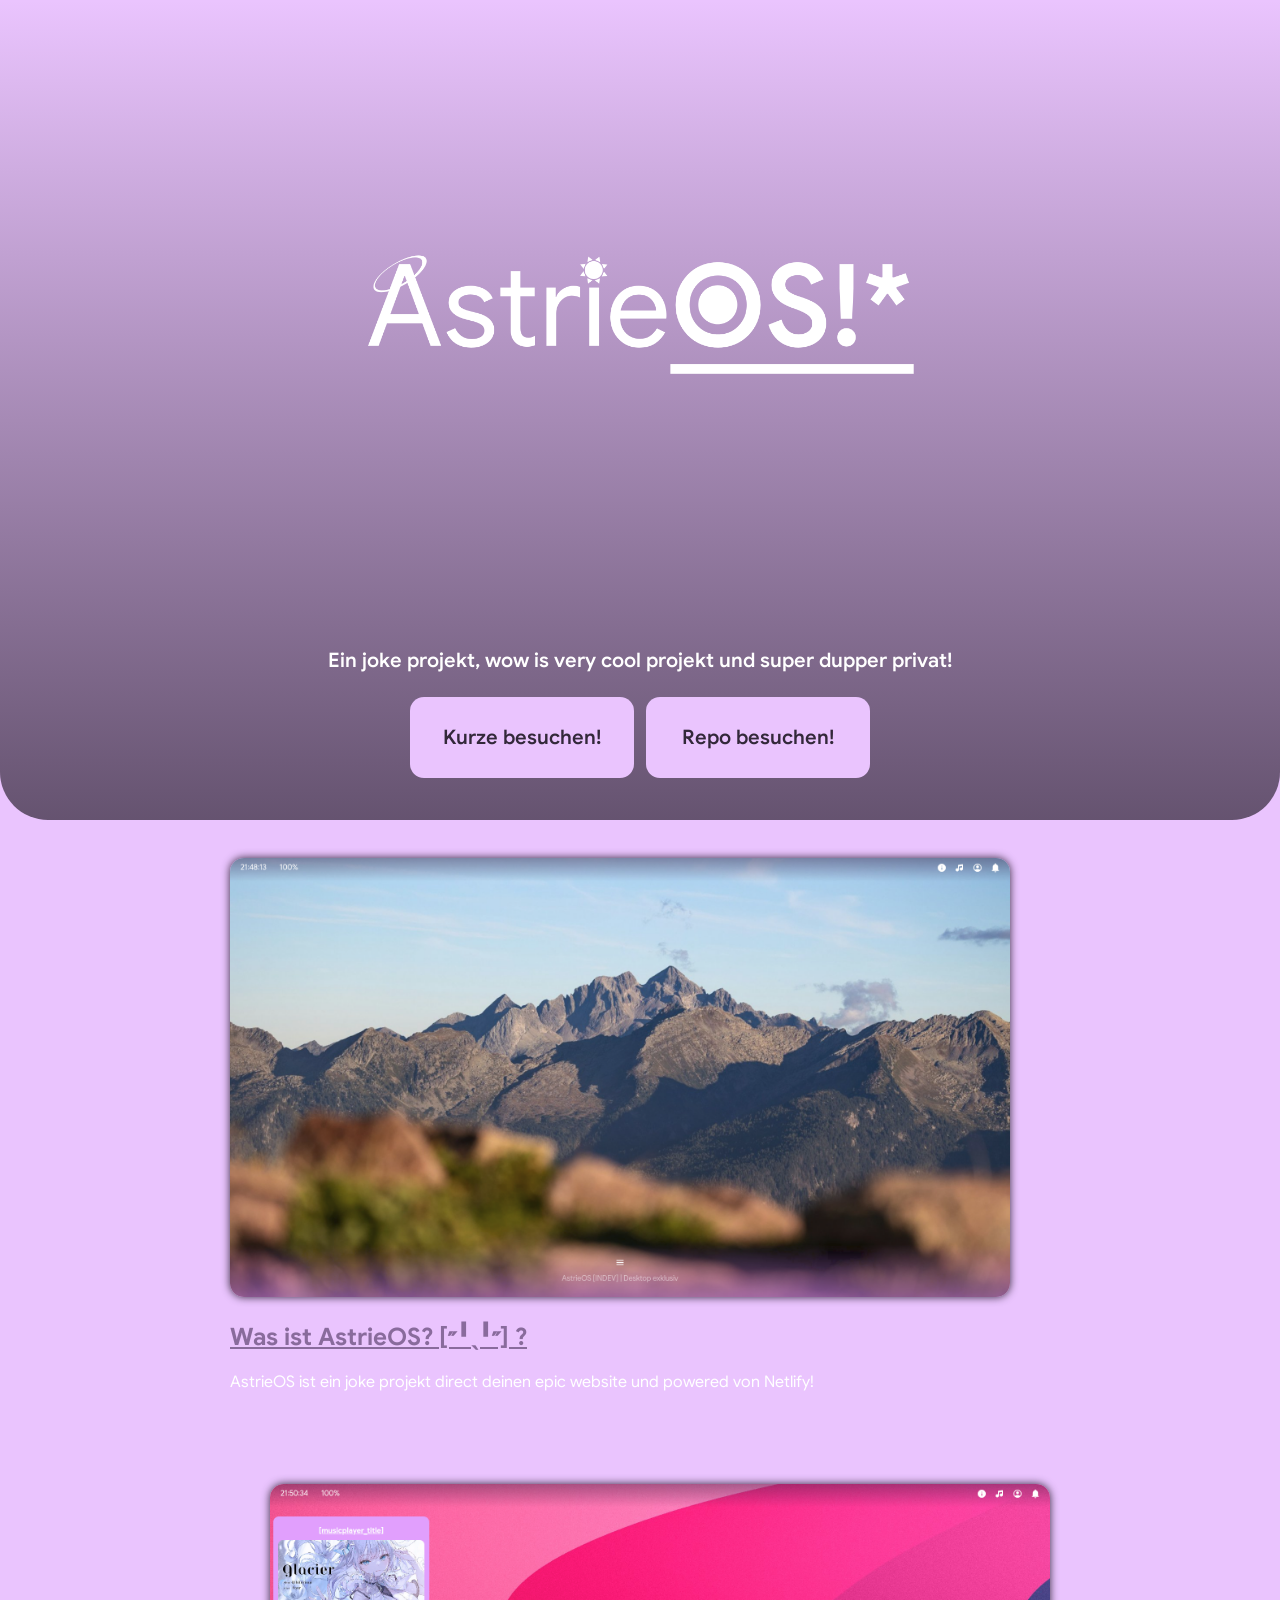
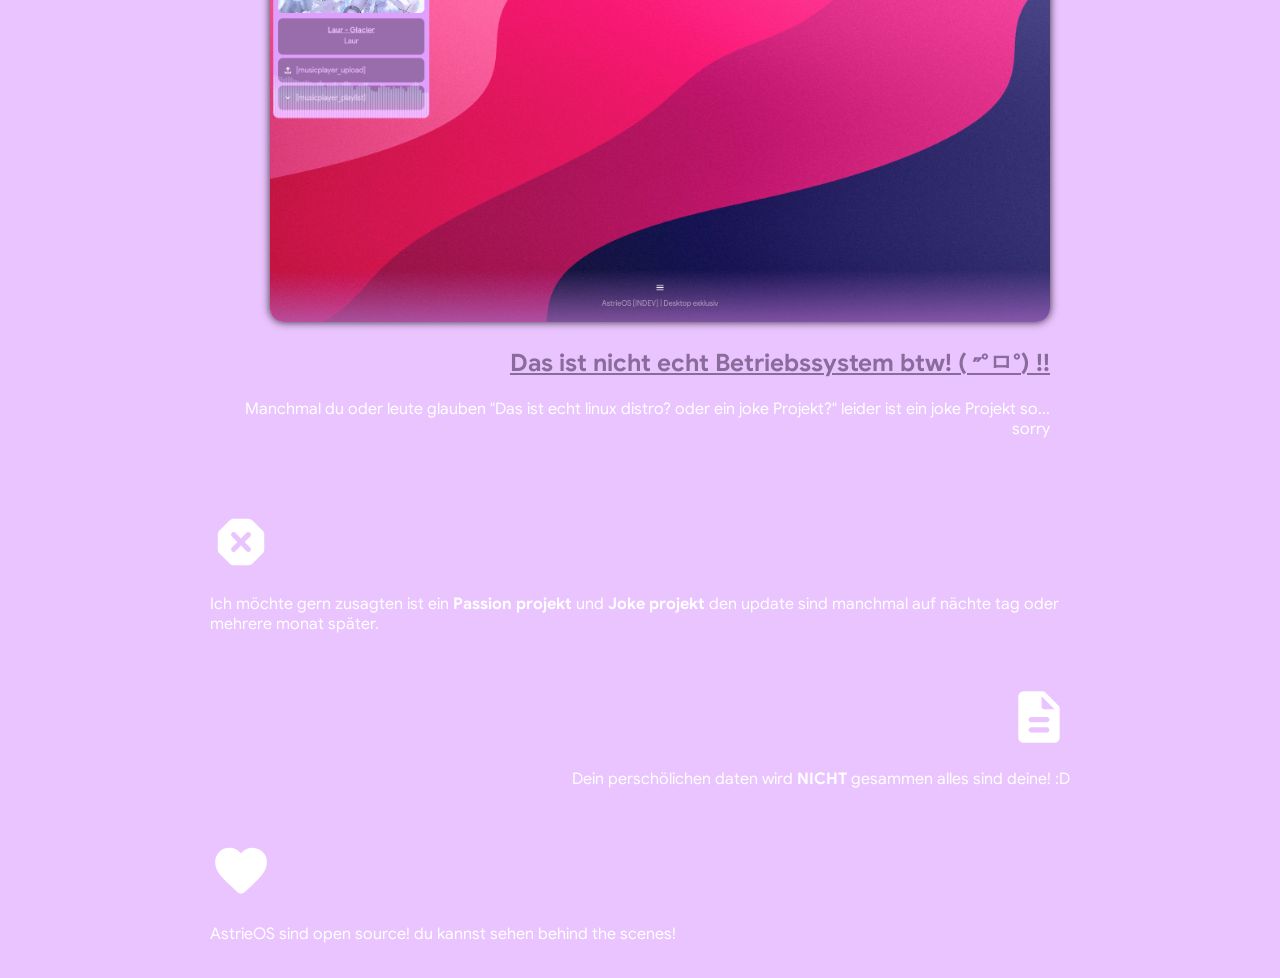
<file: AstrieOS.html>
<!DOCTYPE html>
<html lang="de">
    <head>
        <title>AsrieOS!*</title>
        <meta charset="UTF-8">
        <meta name="viewport" content="width=device-width, initial-scale=1.0">
        <link rel="stylesheet" href="AstrieOS.css">
        <link rel="stylesheet" href="Res/Font/Font.css">
        <link rel="icon" href="Res/Bild/Logo/AddText_07-03-07.27.32.png">
    </head>
    <body>
        <div class="Haupttitle">
            <div class="Haupt-header">
                <img src="Res/Bild/Logo/Astrie-logo.png">
            </div>
            <p>Ein joke projekt, wow is very cool projekt und super dupper privat!</p>
            <button onclick="window.open('https://astrieos.netlify.app', '_blank')"><p>Kurze besuchen!</p></button>
            <button onclick="window.open('https://github.com/mayi-oi/-_-Astrie-_-', '_blank')"><p>Repo besuchen!</p></button>
        </div>
        <div class="yapping-content">
            <div class="yapping-welcome">
                <img src="Res/Bild/Hinterground/Bildschirmfoto_20260719_214814.png">
                <h2>Was ist AstrieOS? [˶╹ˎ╹˶] ? </h2>
                <p>AstrieOS ist ein joke projekt direct deinen epic website und powered von Netlify!</p>
            </div>
            <div class="yapping-welcome-2">
                <img src="Res/Bild/Hinterground/Bildschirmfoto_20260719_215035.png">
                <h2>Das ist nicht echt Betriebssystem btw! ( ˶°ㅁ°) !!</h2>
                <p>Manchmal du oder leute glauben "Das ist echt linux distro? oder ein joke Projekt?" leider ist ein joke Projekt so... sorry</p>
            </div>
            <div class="yapping-info">
                <div class="yapping-item">
                    <img src="Res/Bild/Icon/dangerous_24dp_FFFFFF_FILL1_wght400_GRAD0_opsz24.svg">
                    <p>Ich möchte gern zusagten ist ein <strong>Passion projekt</strong> und <strong>Joke projekt</strong> den update sind manchmal auf nächte tag oder mehrere monat später.</p>
                </div>
                <div class="yapping-item2">
                    <img src="Res/Bild/Icon/description_24dp_FFFFFF_FILL1_wght400_GRAD0_opsz24.svg">
                    <p>Dein perschölichen daten wird <strong>NICHT</strong> gesammen alles sind deine! :D </p>
                </div>
                <div class="yapping-item">
                    <img src="Res/Bild/Icon/favorite_24dp_FFFFFF_FILL1_wght400_GRAD0_opsz24.svg">
                    <p>AstrieOS sind open source! du kannst sehen behind the scenes!</p>
                </div>
            </div>
        </div>
    </body>
</html>
</file>
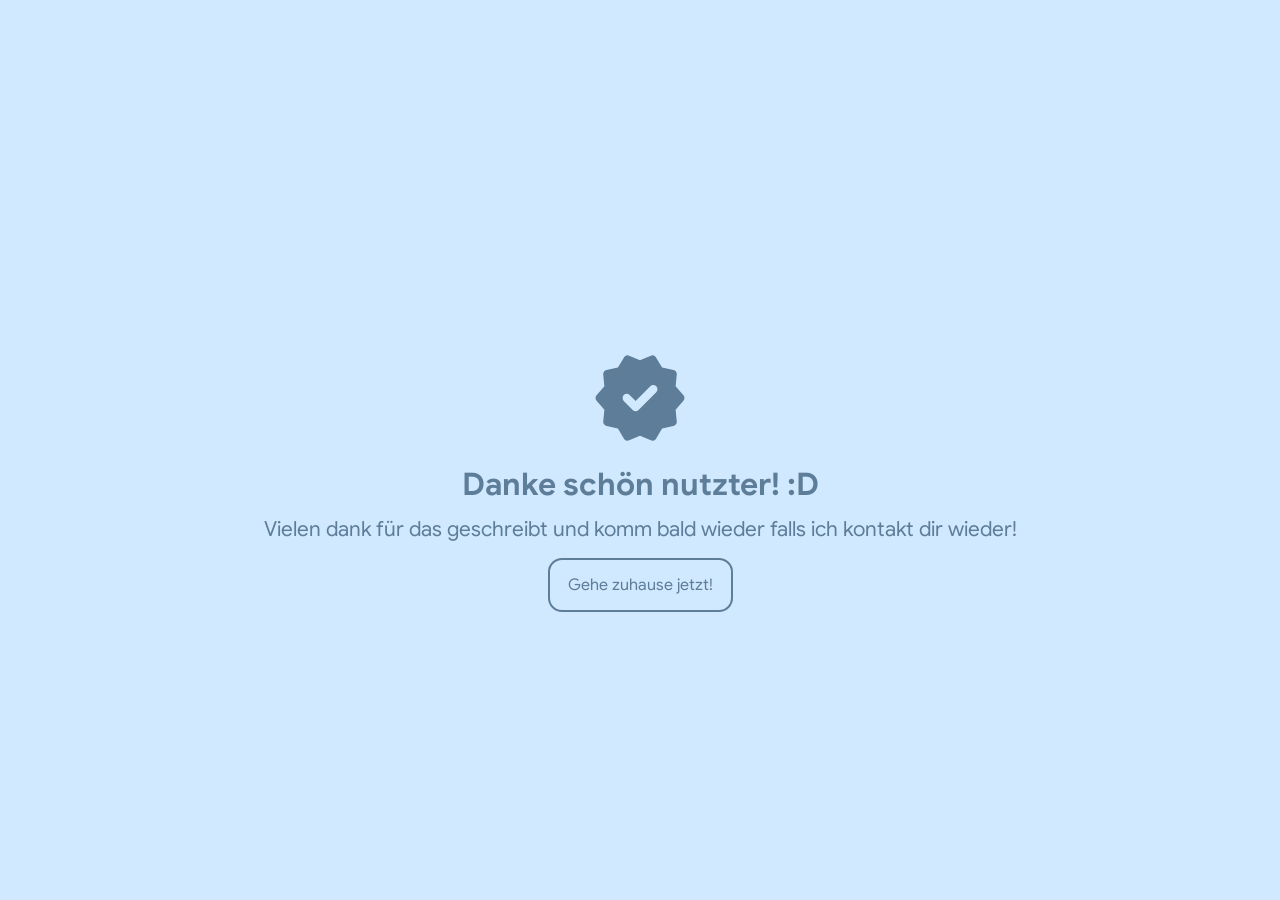
<file: danke.html>
<!DOCTYPE html>
<html lang="de">
<head>
    <meta charset="UTF-8">
    <meta name="viewport" content="width=device-width, initial-scale=1.0">
    <title>Mayi.-oi web!</title>
    <link rel="stylesheet" href="danke.css">
    <link rel="stylesheet" href="Res/Font/Font.css">
    <link rel="icon" href="Res/Bild/Logo/Haupt-logo.png">
</head>
<body>
    <div class="danke-div">
        <img src="Res/Bild/Icon/verified_24dp_5E7D99_FILL1_wght400_GRAD0_opsz24.svg" alt="Du bist cool kid">
        <h2>Danke schön nutzter! :D</h2>
        <p>Vielen dank für das geschreibt und komm bald wieder falls ich kontakt dir wieder!</p>
        <button onclick="window.location.href='index.html'">Gehe zuhause jetzt!</button>
    </div>
</body>
</html>
</file>
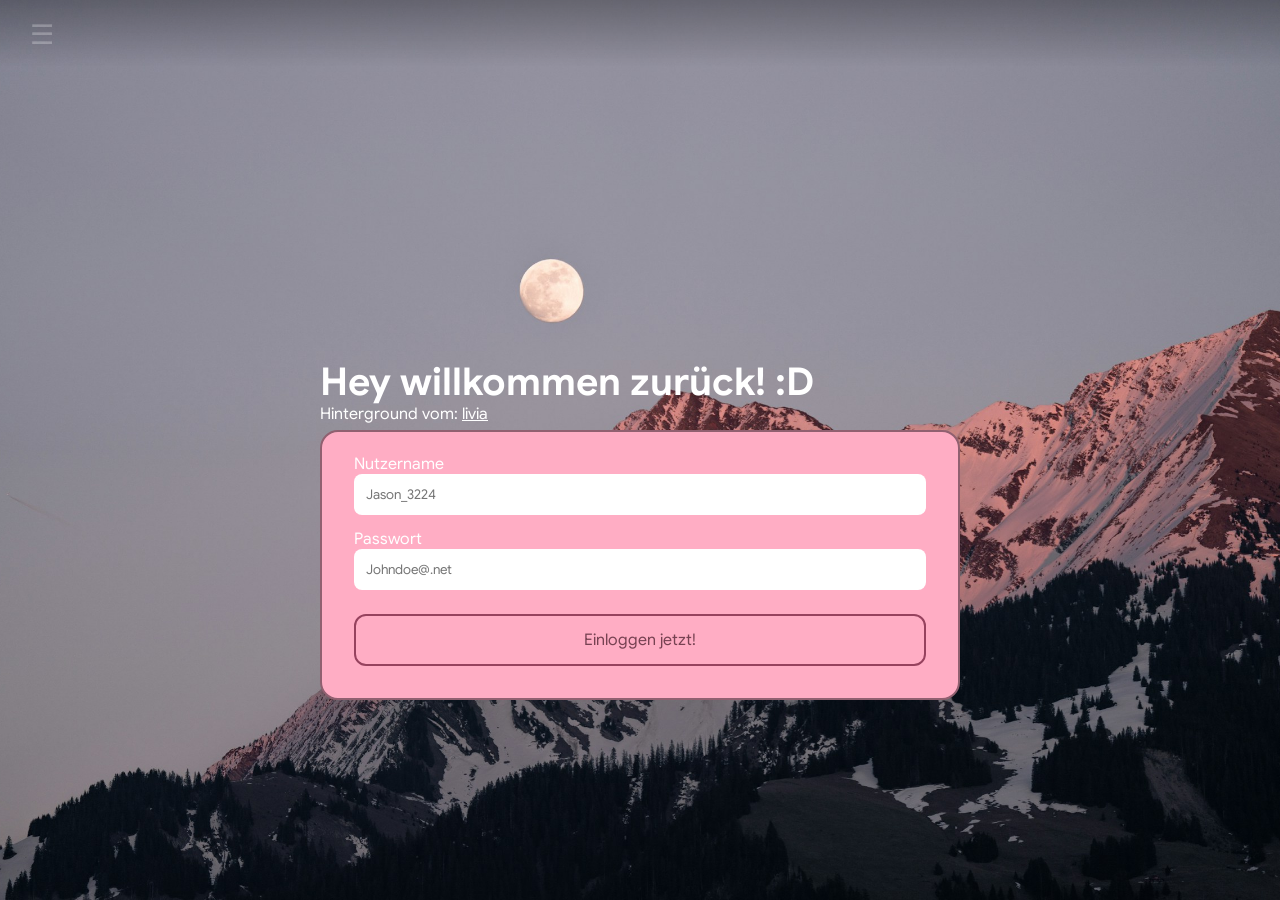
<file: Phishing.html>
<!DOCTYPE html>
<html lang="de">
    <head>
        <meta charset="UTF-8">
        <meta name="viewport" content="width=device-width, initial-scale=1.0">
        <title>Mayi.-oi web!</title>
        <link rel="stylesheet" href="Phishing.css">
        <link rel="stylesheet" href="Res/Font/Font.css">
        <link rel="icon" href="Res/Bild/Logo/Haupt-logo.png">
    </head>
    <body>
        <div class="Navdiv">
            <button class="Nav-toggle" onclick="toggleNav()" aria-label="Menü">☰ </button>
            <nav>
                <ul id="nav-menu">
                    <li><a href="portfoilo.html">Ich gehe Zuhause! ᕕ( ᐕ )ᕗ</a></li>
                    <li><a href="https://github.com/mayi-oi/Pfandkuchen/blob/main/Phishing.html">Source code （・□・；）</a></li>
                    <li><a style="cursor: default;">Das ist nur ein Simulation demo! (ദ്ദി˙ᗜ˙)</a></li>
                </ul>
            </nav>
        </div>

        <div class="Hauptdiv">
            <div class="Phishing">
                <!-- <img src="Res/Bild/Logo/pfp-weiß.png" alt="Cool Logo"> -->
                <h2>Hey willkommen zurück! :D</h2>
                <p>Hinterground vom: <a href="https://unsplash.com/de/fotos/der-mond-geht-uber-schneebedeckten-berggipfeln-auf-z7PAkCMyOFg">livia</a></p>
                <div class="anmelden-form">
                    <form onsubmit="event.preventDefault(); showFakeDB();">
                        <div class="a-form">
                            <label for="username">Nutzername</label>
                            <input type="text" id="username" placeholder="Jason_3224" required minlength="7">

                            <label for="Passwort">Passwort</label>
                            <input type="password" id="passwort" placeholder="Johndoe@.net" required minlength="4">
                            <button class="submit" type="submit">Einloggen jetzt!</button>
                        </div>
                    </form>
                </div>
                <br>
                <div class="Fake-datebase" id="Fake-datebase">
                    <h3>Goofball Nuter daten 9000 lol</h3>
                    <p>Zeit: <span id="Hackzeit"></span></p>
                    <p>Nutzername: <span id="user"></span></p>
                    <p>Passwort: <span id="Passwort"></span></p>

                    <button onclick="closeFakeDB()">ok lol</button>
                </div>
            </div>
        </div>
    <script>
        function toggleNav() {
            document.getElementById('nav-menu').classList.toggle('show');
        }
        document.addEventListener('click', function(e) {
            const nav = document.querySelector('.Navdiv');
            if (!nav.contains(e.target)) {
                document.getElementById('nav-menu').classList.remove('show');
            }
        });

         function showFakeDB() {
            const user = document.getElementById('username').value;
            const password = document.getElementById('passwort').value;

            document.getElementById('Hackzeit').innerText = new Date().toLocaleString();
            document.getElementById('user').innerText = user;
            document.getElementById('Passwort').innerText = password;
            document.getElementById('Fake-datebase').style.display = 'block';
        }

        function closeFakeDB() {
            document.getElementById('Fake-datebase').style.display = 'none';
        }
    </script>
    </body>
</html>
</file>
<file: AstrieOS.css>
::-webkit-scrollbar {
    display: none;
}

body {
    padding: 0;
    margin: 0;
    background-color: #eac4fe;
    font-family: Google-sans;
    cursor: default;
    -webkit-tap-highlight-color: transparent;
}

.Haupttitle {
    padding: 38px 8px;
    background-color: #eac4fe;
    background-image: linear-gradient(to top, #33283ab9, transparent);
    border-bottom-left-radius: 48px;
    border-bottom-right-radius: 48px;
    color: #ffffff;
    text-align: center;
    font-weight: 600;
}

.Haupttitle p {
    font-size: 20px;
}

.Haupttitle button {
    margin-top: 4px;
    margin-bottom: 4px;
    margin-left: 4px;
    margin-right: 4px;
    width: 14rem;
    border: none;
    padding: 8px 8px;
    border-radius: 14px;
    background-color: #eac4fe;
    color: #33283a;
    font-family: Google-sans;
    font-size: 1rem;
    font-weight: 600;
    transition: all 0.25s cubic-bezier(0.34, 1.56, 0.64, 1);
    cursor: pointer;
}

.Haupttitle button:hover {
    width: 18rem;
    background-color: #e0a5ff;
}

.Haupt-header img {
    width: 780px;
    opacity: 1;
    animation-name: Header-fade;
    animation-duration: 0.7s;
}

@keyframes Header-fade {
    from { opacity: 0; transform: translateY(12px);}
    to { opacity: 1;}
}

.yapping-content {
    margin: auto;
    width: 70%;
    color: #ffffff;
}

.yapping-welcome, .yapping-welcome-2 {
    padding: 38px;
}


.yapping-welcome img, .yapping-welcome-2 img {
    width: 780px;
    border-radius: 14px;
    box-shadow: 0 0 8px #33283a;
    transition: all 0.25s cubic-bezier(0.34, 1.56, 0.64, 1);
}

.yapping-welcome img:hover, .yapping-welcome-2 img:hover {
    transform: scale(1.05);
    box-shadow: 0 0 28px #33283aa9;
}

.yapping-content h2 {
    color: #896b9c;
    text-decoration: underline;
}

.yapping-welcome-2, .yapping-item2 {
    text-align: right;
}

.yapping-item , .yapping-item2 {
    padding: 18px;
}

.yapping-item img , .yapping-item2 img {
    width: 62px;
}

@media (max-width: 768px) {
    .Haupttitle {
        border-bottom-left-radius: 28px;
        border-bottom-right-radius: 28px;
    }

    .Haupt-header img {
        width: 340px;
    }

    .yapping-content {
        width: 100%;
    }

    .yapping-welcome, .yapping-welcome-2 {
        text-align: left;
    }

    .yapping-welcome img, .yapping-welcome-2 img {
        width: 300px;
    }

    .yapping-item, .yapping-item2 {
        text-align: center;
    }
}
</file>
<file: Res/Font/Font.css>
/*  Google sans */
@font-face {
    font-family: Google-sans;
    src: url(/Res/Font/Google_Sans/static/GoogleSans-Regular.ttf);
    font-weight: 400;
    font-display: swap;
}

@font-face {
    font-family: Google-sans;
    src: url(/Res/Font/Google_Sans/static/GoogleSans-Medium.ttf);
    font-weight: 500;
    font-display: swap;
}

@font-face {
    font-family: Google-sans;
    src: url(/Res/Font/Google_Sans/static/GoogleSans-SemiBold.ttf);
    font-weight: 600;
    font-display: swap;
}

@font-face {
    font-family: Google-sans;
    src: url(/Res/Font/Google_Sans/static/GoogleSans-Bold.ttf);
    font-weight: 700;
    font-display: swap;
}

/*  Jetbrains mono*/
@font-face {
    font-family: Jetbrains-mono;
    src: url(/Res/Font/JetBrains_Mono/static/JetBrainsMono-Regular.ttf);
    font-weight: 400;
    font-display: swap;
}

@font-face {
    font-family: Jetbrains-mono;
    src: url(/Res/Font/JetBrains_Mono/static/JetBrainsMono-Medium.ttf);
    font-weight: 500;
    font-display: swap;
}

@font-face {
    font-family: Jetbrains-mono;
    src: url(/Res/Font/JetBrains_Mono/static/JetBrainsMono-SemiBold.ttf);
    font-weight: 600;
    font-display: swap;
}
</file>
<file: danke.css>
body {
    background-color: #d1e9ff;
}

.danke-div {
    padding: 340px 0 0 0;
    margin: auto;
    width: 80%;
    color: #5e7d99;
    font-size: 1.3rem;
    font-family: Google-sans;
    line-height: 0.7;
    text-align: center;
    cursor: default;
}

.danke-div img {
    width: 100px;
    animation-name: drehen;
    animation-duration: 5s;
    animation-timing-function: linear;
    animation-iteration-count: infinite;
}

@keyframes drehen {
    from {
        transform: rotate(0deg);
    }
    to {
        transform: rotate(360deg);
    }
}

.danke-div button {
    padding: 15px 18px;
    background-color: transparent;
    border-radius: 14px;
    box-shadow: 0 0 80px #5e7d9900;
    border: solid 2px #5e7d99;
    color: #5e7d99;
    font-size: 1rem;
    font-family: Google-sans;
    cursor: pointer;
    transition: all 0.28s ease;
}

.danke-div button:hover {
    transform: scale(1.05);
    box-shadow: 0 0 20px #5e7d99;
    background-color: #5e7d99;
    color: #d1e9ff;
    text-decoration: underline;
}

@media (max-width: 768px) {
    .danke-div {
        padding: 20px 0;
        width: 97%;
        font-size: 1rem;
        line-height: 1;
    }
}
</file>
<file: Phishing.css>
::-webkit-scrollbar {
    display: none;
}

body {
    background-image: url(Res/Bild/Hinterground/livia-z7PAkCMyOFg-unsplash.jpg);
    background-attachment: fixed;
    background-position: center;
    background-repeat: no-repeat;
    background-size: cover;
}

.Navdiv {
    top: 0;
    left: 0;
    width: 100%;
    position: fixed;
    padding: 50px 16px 16px;
    background-image: linear-gradient(to bottom, #0000004a, transparent);
    cursor: default;
    font-family: Google-sans;
    z-index: 1008;
}

.Nav-toggle {
    display: block;
    position: absolute;
    top: 10px;
    left: 16px;
    padding: 8px 14px;
    font-family: Google-sans;
    color: #ffffff40;
    font-size: 1.7rem;
    background-color: transparent;
    border-radius: 14px;
    border: none;
    transition: all 0.25s ease;
    cursor: pointer;
}

.Nav-toggle:hover {
    transform: scale(1.04);
    color: #a15070;
    background-color: #ff819c;
    box-shadow: 0 0 0 2px #96425e;
}

.Navdiv ul.show {
    display: flex;
}

.Navdiv ul {
    display: none;
    position: absolute;
    list-style: none;
    width: calc(50% - 32px);
    flex-direction: column;
    top: 60px;
    left: 16px;
    margin: 0;
    gap: 4px;
    padding: 12px;
    box-shadow: 0 4px 12px #00000053;
    border-radius: 12px;
    backdrop-filter: blur(18px);
    background-color: #ffd2e3b5;
    z-index: 1000;
    transition: all 0.45s ease;
}

.Navdiv ul:hover {
    transition: all 0.25s ease;
    background-color: #ffd2e4e1;
    backdrop-filter: blur(4px);
    box-shadow: 0 4px 28px #894c65ad;
}

.Navdiv li {
    width: 100%;
}

.Navdiv li a {
    display: block;
    width: 69%;
    padding: 14px;
    border-radius: 10px;
    color: #834760;
    text-align: left;
    text-decoration: none;
    cursor: pointer;
    transition: all 0.18s ease;
}

.Navdiv li a:hover{
    padding: 14px 20px;
    background-color: #834764;
    color: #ffdbe9;
    text-decoration: underline;
}

.Hauptdiv {
    width: 80%;
    color: #ffffff;
    font-family: Google-sans;
    cursor: default;
}

.Phishing {
    line-height: 0;
    position: absolute;
    margin: auto;
    top: 0;
    right: 0;
    bottom: 0;
    left: 0;
    width: 50%;
    height: 200px;
}

.Phishing img {
    width: 12.8rem;
}

.Phishing h2 {
    font-size: 2.4rem;
}

.Phishing a {
    color: #ffffff;
}

.a-form {
    padding: 32px;
    border-radius: 18px;
    border: solid 2px #916070;
    background-color: #ffadc4;
    font-size: 1rem;
}

input[type=text], input[type=password] {
    width: 100%;
    margin: 10px 0 24px;
    display: inline-block;
    box-sizing: border-box;
    padding: 12px;
    border: none;
    border-radius: 8px;
    font-family: Google-sans;
}

.submit {
    width: 100%;
    padding: 14px;
    background-color: transparent;
    border: solid 2px #96425e;
    border-radius: 12px;
    color: #774252;
    font-family: Google-sans;
    font-size: 1rem;
    transition: all 0.25s ease;
    cursor: pointer;
}

.submit:hover {
    background-color: #96425e;
    color: #ff819c;
}

.Fake-datebase {
    display: none;
    margin-top: 18px;
    padding: 18px;
    border-radius: 14px;
    background-color: #000000b8;
}

.Fake-datebase button {
    width: 100%;
    padding: 14px;
    border: none;
    border-radius: 12px;
    font-family: Jetbrains-mono;
    transition: all 0.25s ease;
    cursor: pointer;
}

.Fake-datebase button:hover {
    color: #ffffff;
    box-shadow: 0 0 0 2px #ffffff;
    background-color: #000000;
}

.Fake-datebase p {
    padding: 24px;
    border-radius: 8px;
    background-color: #ffffff61;
}

@media (max-width: 768px) {
    .Phishing {
        line-height: 1;
        width: 95%;
    }
}
</file>
